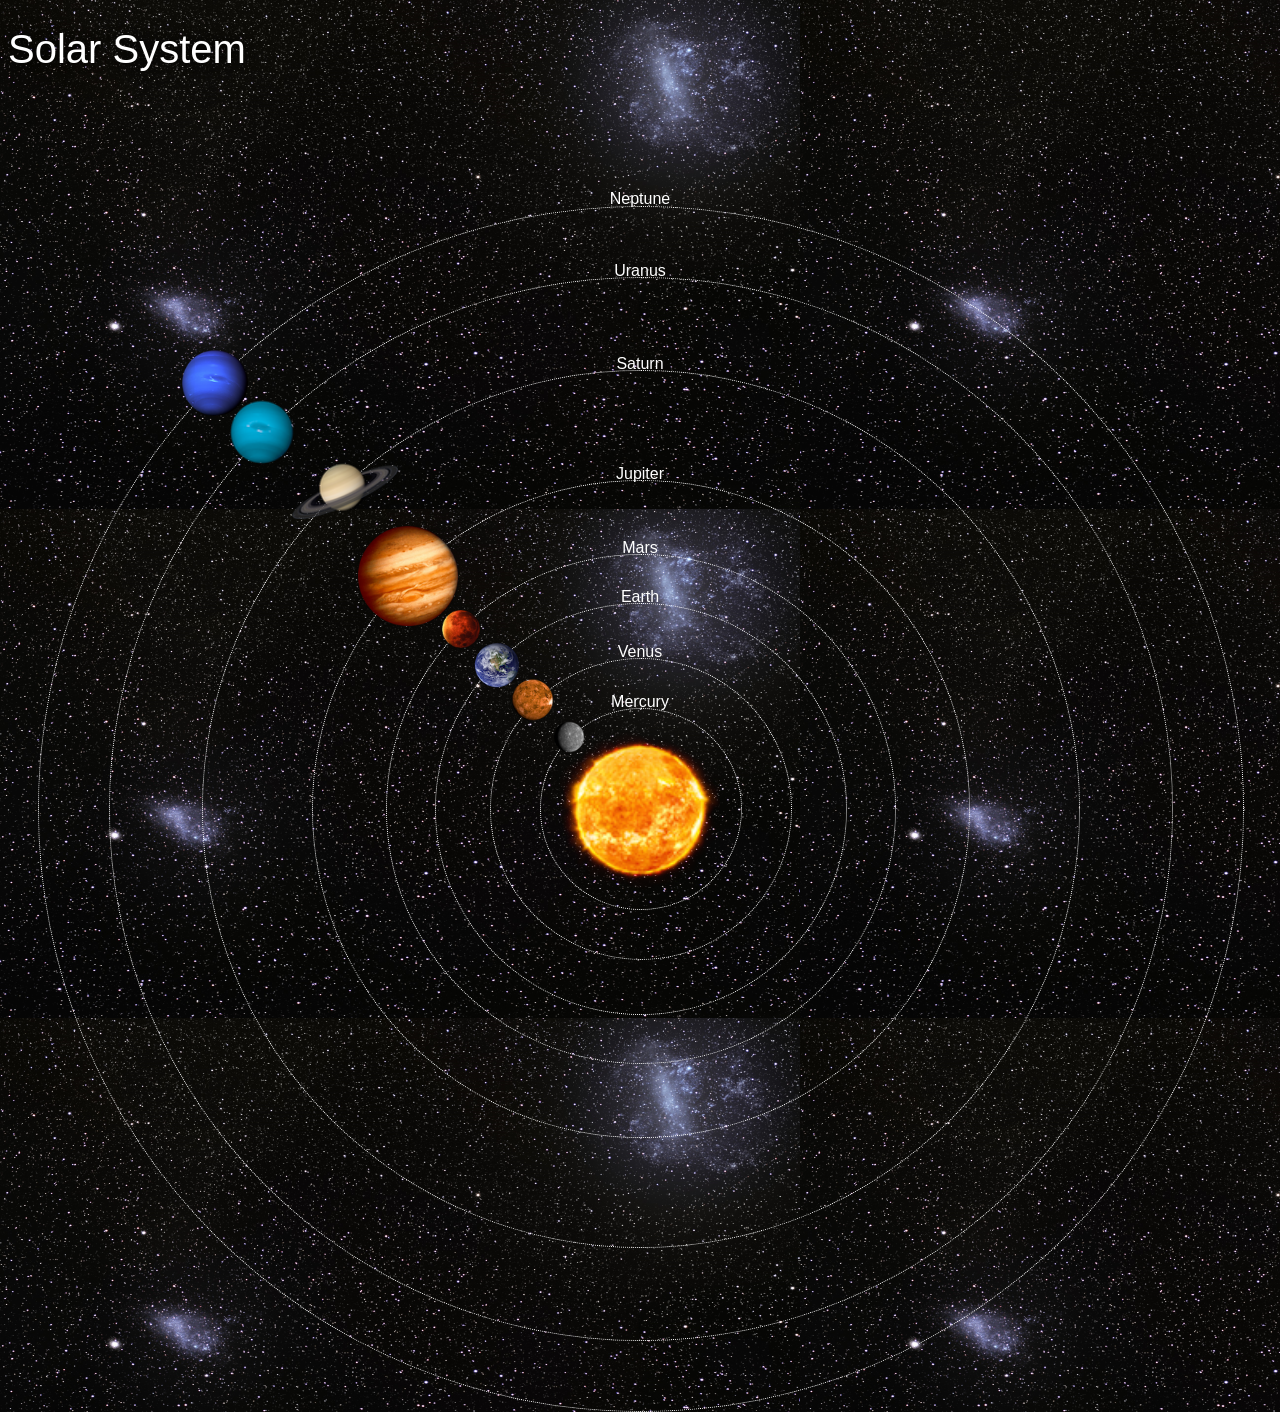
<file: index.html>
<!DOCTYPE html>
<html>
  <head>
    <title>Solar System</title>
    <link rel="stylesheet" href="style.css" />
  </head>
  <body>
    <div id="container">
      <h1>Solar System</h1>
      <a href="sun.html"><img src="images/sun.png" id="sun" /></a>

      <div id="neptune-orbit">
        <a href="neptune.html"><img src="images/neptune.png" id="neptune" /></a>
      </div>
      <div id="neptune-label" class="label-box">
        <a href="neptune.html">Neptune</a>
      </div>

      <div id="uranus-orbit">
        <a href="uranus.html"><img src="images/uranus.png" id="uranus" /></a>
      </div>
      <div id="uranus-label" class="label-box">
        <a href="uranus.html">Uranus</a>
      </div>

      <div id="saturn-orbit">
        <a href="saturn.html"><img src="images/saturn.png" id="saturn" /></a>
      </div>
      <div id="saturn-label" class="label-box">
        <a href="saturn.html">Saturn</a>
      </div>

      <div id="jupiter-orbit">
        <a href="jupiter.html"><img src="images/jupiter.png" id="jupiter" /></a>
      </div>
      <div id="jupiter-label" class="label-box">
        <a href="jupiter.html">Jupiter</a>
      </div>

      <div id="mars-orbit">
        <a href="mars.html"><img src="images/mars.png" id="mars" /></a>
      </div>
      <div id="mars-label" class="label-box">
        <a href="mars.html">Mars</a>
      </div>

      <div id="earth-orbit">
        <a href="earth.html"><img src="images/earth.png" id="earth" /></a>
      </div>
      <div id="earth-label" class="label-box">
        <a href="earth.html">Earth</a>
      </div>

      <div id="venus-orbit">
        <a href="venus.html"><img src="images/venus.png" id="venus" /></a>
      </div>
      <div id="venus-label" class="label-box">
        <a href="venus.html">Venus</a>
      </div>

      <div id="mercury-orbit">
        <a href="mercury.html"><img src="images/mercury.png" id="mercury" /></a>
      </div>
      <div id="mercury-label" class="label-box">
        <a href="mercury.html">Mercury</a>
      </div>
    </div>
  </body>
</html>
</file>
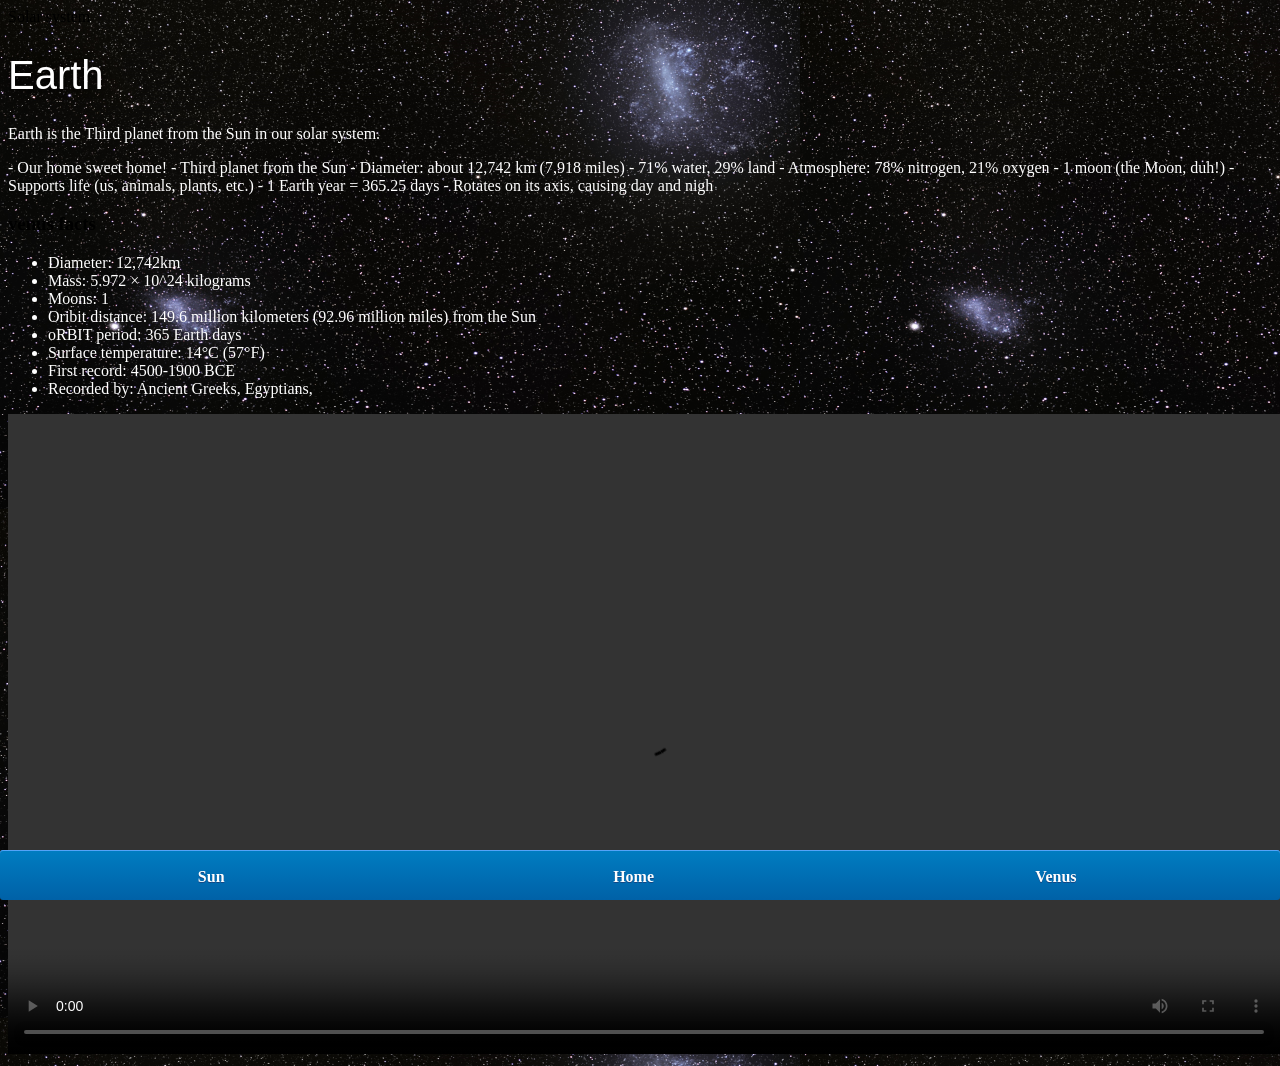
<file: Earth.html>
<!DOCTYPE HTML>
<html>
<head>
	<tittle>Solar system</tittle>
	<link rel="stylesheet" href="style.css"/>
	</head>
<body>
	<div id="main">
	<div id="content">
		<h1>Earth</h1>
		<p class="intro">
		Earth is the Third planet from the Sun in our solar system.
		</p>
		
		<p>- Our home sweet home!
- Third planet from the Sun
- Diameter: about 12,742 km (7,918 miles)
- 71% water, 29% land
- Atmosphere: 78% nitrogen, 21% oxygen
- 1 moon (the Moon, duh!)
- Supports life (us, animals, plants, etc.)
- 1 Earth year = 365.25 days
- Rotates on its axis, causing day and nigh
		</p>
		<h3>venus facts</h3>
		<ul>
		<li>Diameter:	12,742km</li>
		<li>Mass:		5.972 × 10^24 kilograms</li>
		<li>Moons:		1</li>
		<li>Oribit distance: 149.6 million kilometers (92.96 million miles) from the Sun</li>
		<LI>oRBIT period:	365 Earth days</LI>
		<li>Surface temperature: 14°C (57°F)</li>
		<li>First record: 4500-1900 BCE</li>
		<li>Recorded by:	Ancient Greeks, Egyptians, </li>
		</ul>
		
		<video id="video" controls>
		<source src="videos/mercury-video.mp4" type="video/mp4">
		</video>
		
		</div>
		<div id="tabs-bottom">
			<a href="sun.html">Sun</a>
			<a href="index.html">Home</a>
			<a href="venus.html">Venus</a>
		
		</div>
	</div>
	
	
	
	
	
	
	
	</body>
</html>
</file>
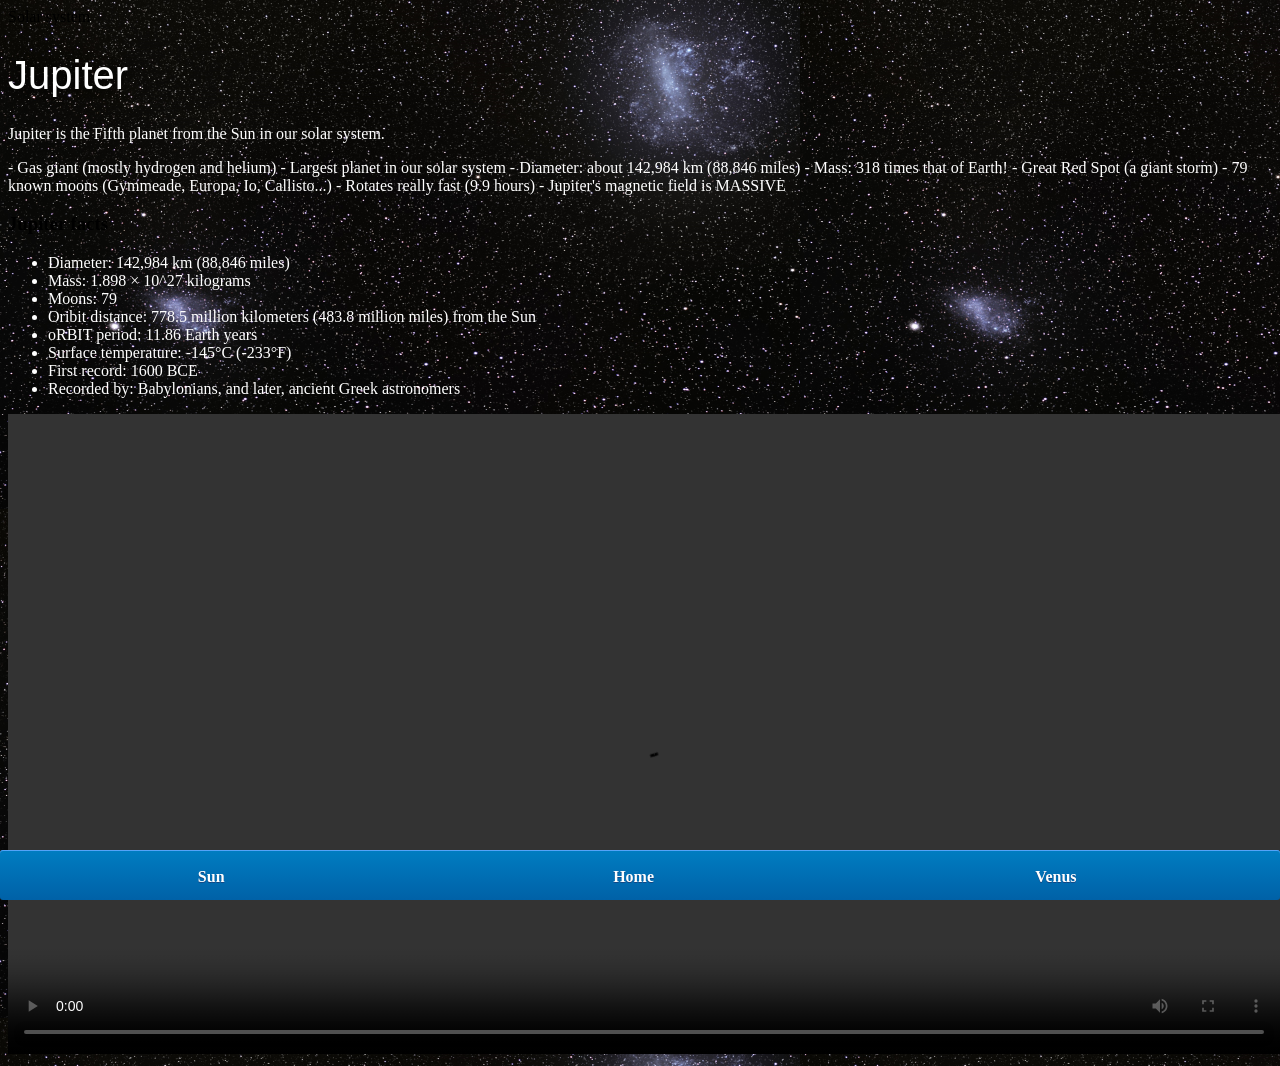
<file: jupiter.html>
<!DOCTYPE HTML>
<html>
<head>
	<tittle>Solar system</tittle>
	<link rel="stylesheet" href="style.css"/>
	</head>
<body>
	<div id="main">
	<div id="content">
		<h1>Jupiter</h1>
		<p class="intro">
		Jupiter is the Fifth planet from the Sun in our solar system.
		</p>
		
		<p>- Gas giant (mostly hydrogen and helium)
- Largest planet in our solar system
- Diameter: about 142,984 km (88,846 miles)
- Mass: 318 times that of Earth!
- Great Red Spot (a giant storm)
- 79 known moons (Gymmeade, Europa, Io, Callisto...)
- Rotates really fast (9.9 hours)
- Jupiter's magnetic field is MASSIVE
		</p>
		<h3>Jupiter facts</h3>
		<ul>
		<li>Diameter:	142,984 km (88,846 miles)</li>
		<li>Mass:		1.898 × 10^27 kilograms</li>
		<li>Moons:		79</li>
		<li>Oribit distance: 778.5 million kilometers (483.8 million miles) from the Sun</li>
		<LI>oRBIT period:	11.86 Earth years</LI>
		<li>Surface temperature: -145°C (-233°F)</li>
		<li>First record: 1600 BCE</li>
		<li>Recorded by:	Babylonians, and later, ancient Greek astronomers</li>
		</ul>
		
		<video id="video" controls>
		<source src="videos/mercury-video.mp4" type="video/mp4">
		</video>
		
		</div>
		<div id="tabs-bottom">
			<a href="sun.html">Sun</a>
			<a href="index.html">Home</a>
			<a href="venus.html">Venus</a>
		
		</div>
	</div>
	
	
	
	
	
	
	
	</body>
</html>
</file>
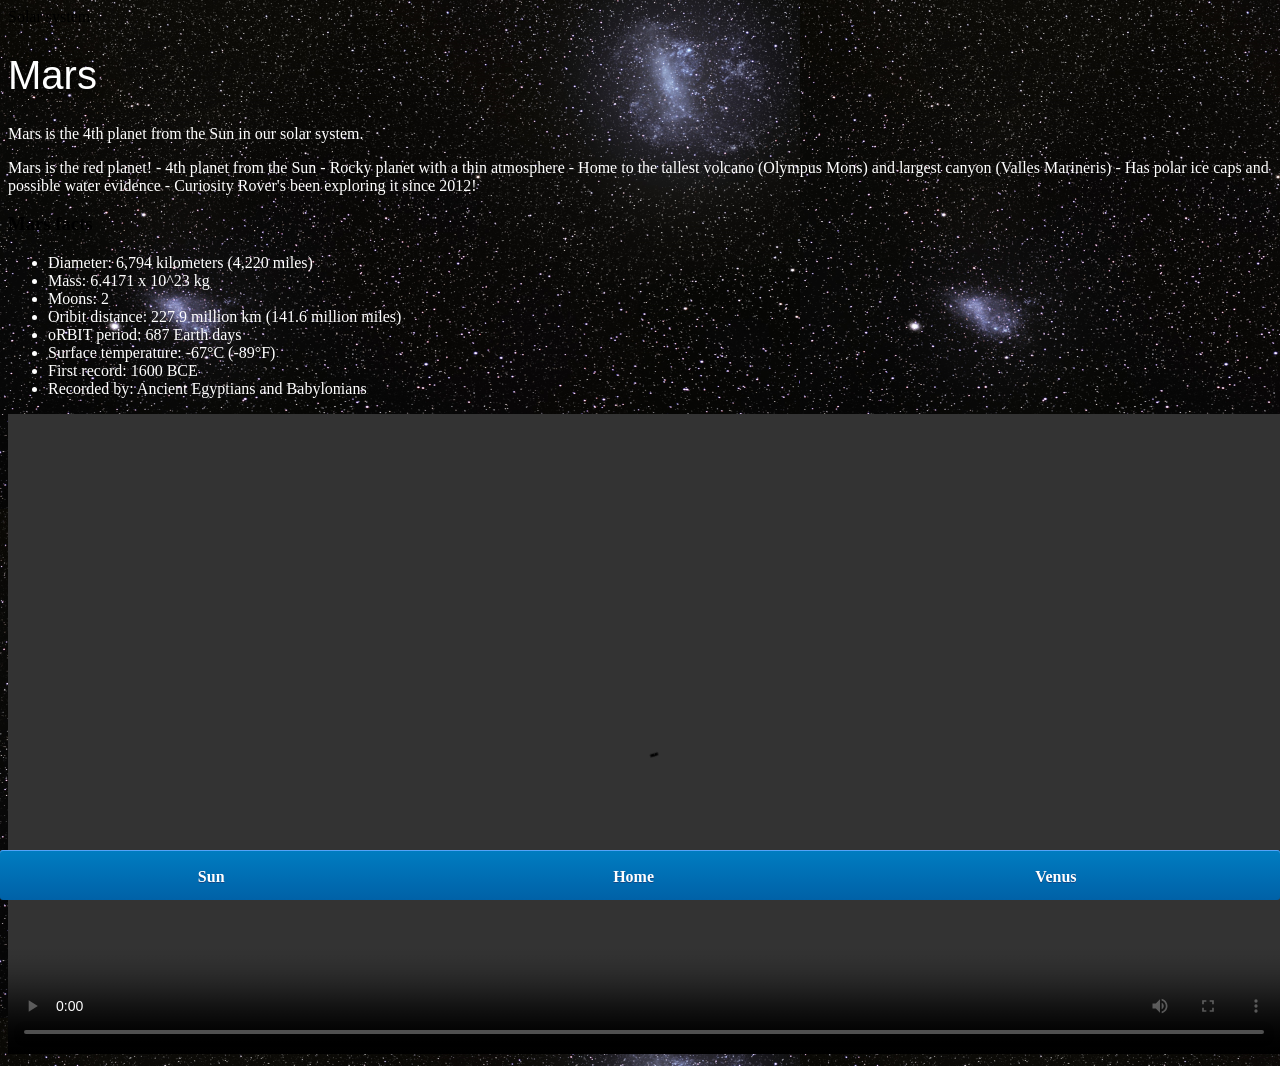
<file: mars.html>
<!DOCTYPE HTML>
<html>
<head>
	<tittle>Solar system</tittle>
	<link rel="stylesheet" href="style.css"/>
	</head>
<body>
	<div id="main">
	<div id="content">
		<h1>Mars</h1>
		<p class="intro">
		Mars is the 4th planet from the Sun in our solar system.
		</p>
		
		<p>Mars is the red planet!
- 4th planet from the Sun
- Rocky planet with a thin atmosphere
- Home to the tallest volcano (Olympus Mons) and largest canyon (Valles Marineris)
- Has polar ice caps and possible water evidence
- Curiosity Rover's been exploring it since 2012!
		</p>
		<h3>Mars facts</h3>
		<ul>
		<li>Diameter:	6,794 kilometers (4,220 miles)</li>
		<li>Mass:		6.4171 x 10^23 kg </li>
		<li>Moons:		2</li>
		<li>Oribit distance: 227.9 million km (141.6 million miles) </li>
		<LI>oRBIT period:	687 Earth days</LI>
		<li>Surface temperature: -67°C (-89°F)</li>
		<li>First record: 1600 BCE</li>
		<li>Recorded by:	Ancient Egyptians and Babylonians </li>
		</ul>
		
		<video id="video" controls>
		<source src="videos/mercury-video.mp4" type="video/mp4">
		</video>
		
		</div>
		<div id="tabs-bottom">
			<a href="sun.html">Sun</a>
			<a href="index.html">Home</a>
			<a href="venus.html">Venus</a>
		
		</div>
	</div>
	
	
	
	
	
	
	
	</body>
</html>
</file>
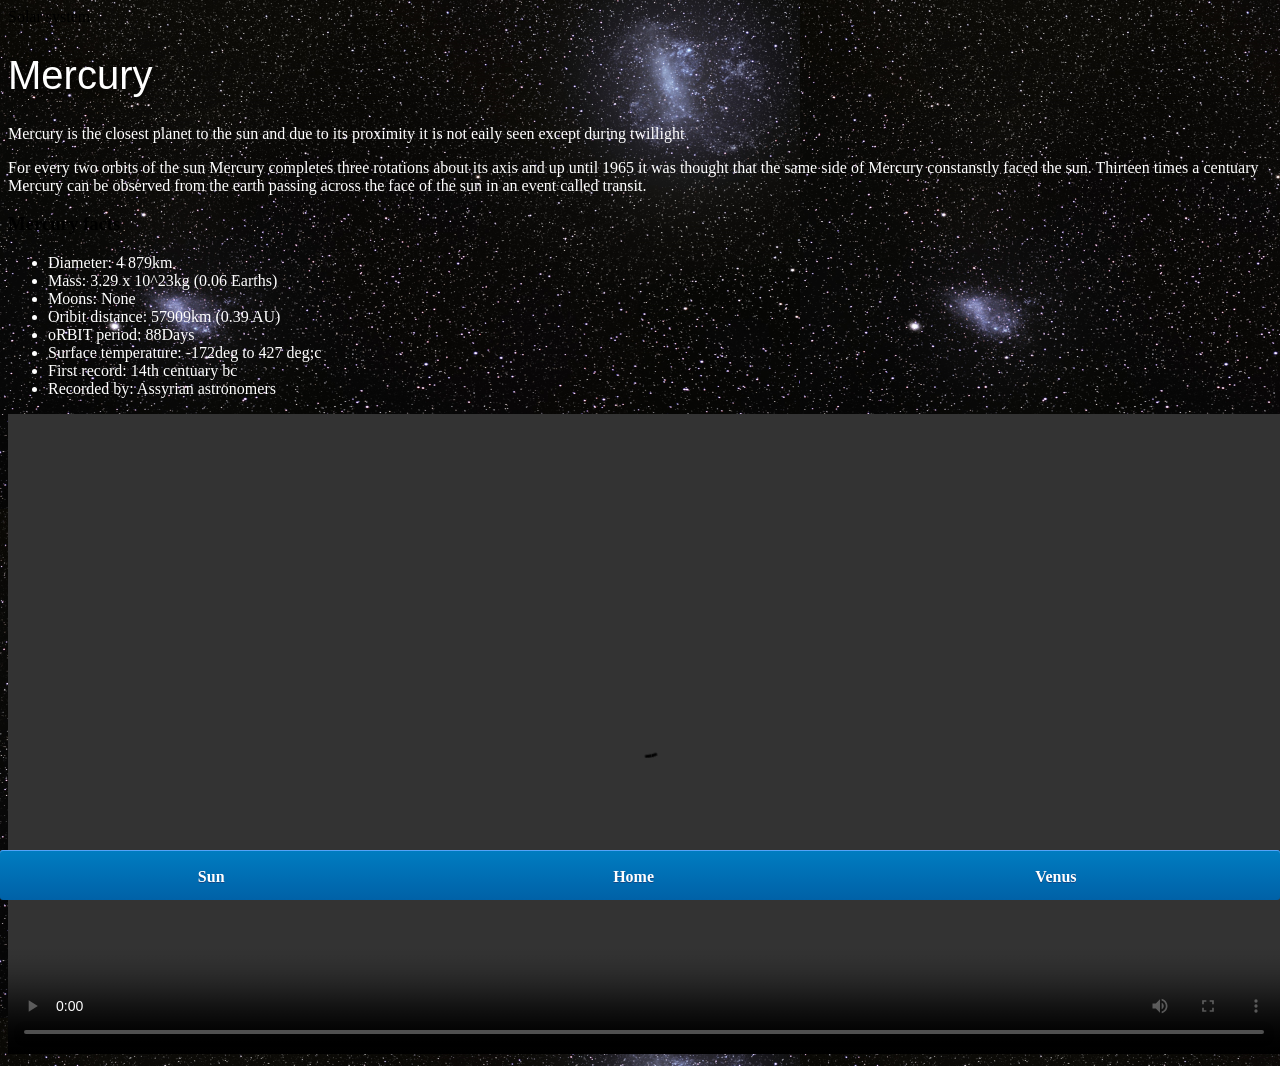
<file: mercury.html>
<!DOCTYPE HTML>
<html>
<head>
	<tittle>Solar system</tittle>
	<link rel="stylesheet" href="style.css"/>
	</head>
<body>
	<div id="main">
	<div id="content">
		<h1>Mercury</h1>
		<p class="intro">
		Mercury is the closest planet to the sun and due to its proximity it is not eaily seen except during twillight
		</p>
		
		<p>For every two orbits of the sun Mercury completes three rotations about its axis and up until 1965 it was thought that the same side of Mercury constanstly faced the sun. Thirteen times a centuary Mercury can be observed from the earth passing across the face of the sun in an event called transit.
		</p>
		<h3>Mercury facts</h3>
		<ul>
		<li>Diameter:	4 879km</li>
		<li>Mass:		3.29 x 10^23kg (0.06 Earths)</li>
		<li>Moons:		None</li>
		<li>Oribit distance: 57909km (0.39 AU)</li>
		<LI>oRBIT period:	88Days</LI>
		<li>Surface temperature: -172deg to 427 deg;c </li>
		<li>First record: 14th centuary bc</li>
		<li>Recorded by:	Assyrian astronomers</li>
		</ul>
		
		<video id="video" controls>
		<source src="videos/mercury-video.mp4" type="video/mp4">
		</video>
		
		</div>
		<div id="tabs-bottom">
			<a href="sun.html">Sun</a>
			<a href="index.html">Home</a>
			<a href="venus.html">Venus</a>
		
		</div>
	</div>
	
	
	
	
	
	
	
	</body>
</html>
</file>
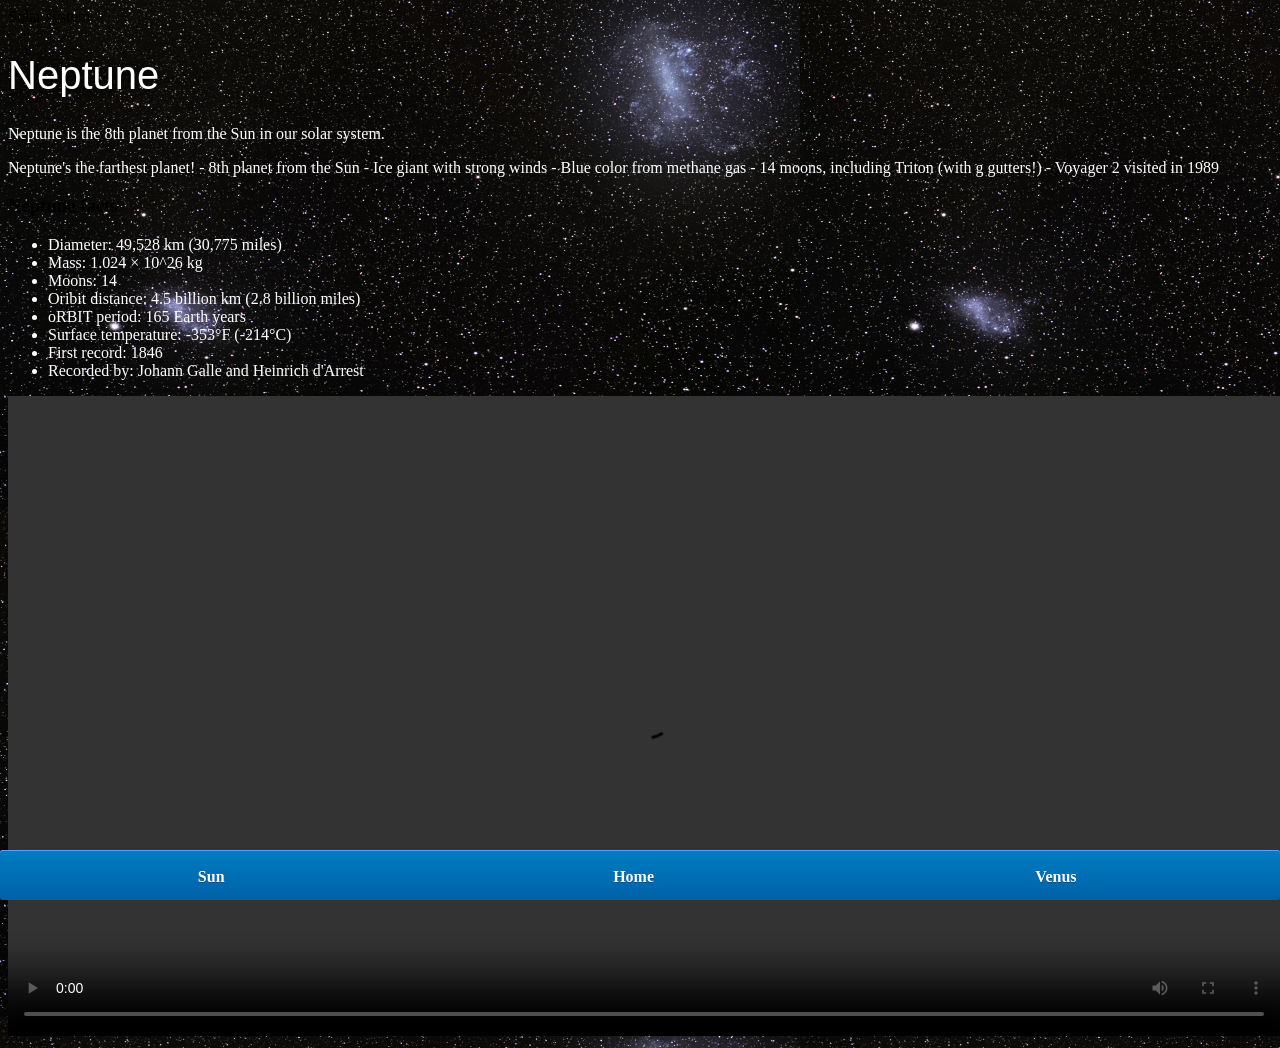
<file: neptune.html>
<!DOCTYPE HTML>
<html>
<head>
	<tittle>Solar system</tittle>
	<link rel="stylesheet" href="style.css"/>
	</head>
<body>
	<div id="main">
	<div id="content">
		<h1>Neptune</h1>
		<p class="intro">
		Neptune is the 8th planet from the Sun in our solar system.
		</p>
		
		<p>Neptune's the farthest planet!
- 8th planet from the Sun
- Ice giant with strong winds
- Blue color from methane gas
- 14 moons, including Triton (with g gutters!)
- Voyager 2 visited in 1989
		</p>
		<h3>Neptune facts</h3>
		<ul>
		<li>Diameter:	49,528 km (30,775 miles)</li>
		<li>Mass:		1.024 × 10^26 kg</li>
		<li>Moons:		14</li>
		<li>Oribit distance: 4.5 billion km (2.8 billion miles)</li>
		<LI>oRBIT period:	165 Earth years </LI>
		<li>Surface temperature: -353°F (-214°C)</li>
		<li>First record: 1846</li>
		<li>Recorded by:	Johann Galle and Heinrich d'Arrest </li>
		</ul>
		
		<video id="video" controls>
		<source src="videos/mercury-video.mp4" type="video/mp4">
		</video>
		
		</div>
		<div id="tabs-bottom">
			<a href="sun.html">Sun</a>
			<a href="index.html">Home</a>
			<a href="venus.html">Venus</a>
		
		</div>
	</div>
	
	
	
	
	
	
	
	</body>
</html>
</file>
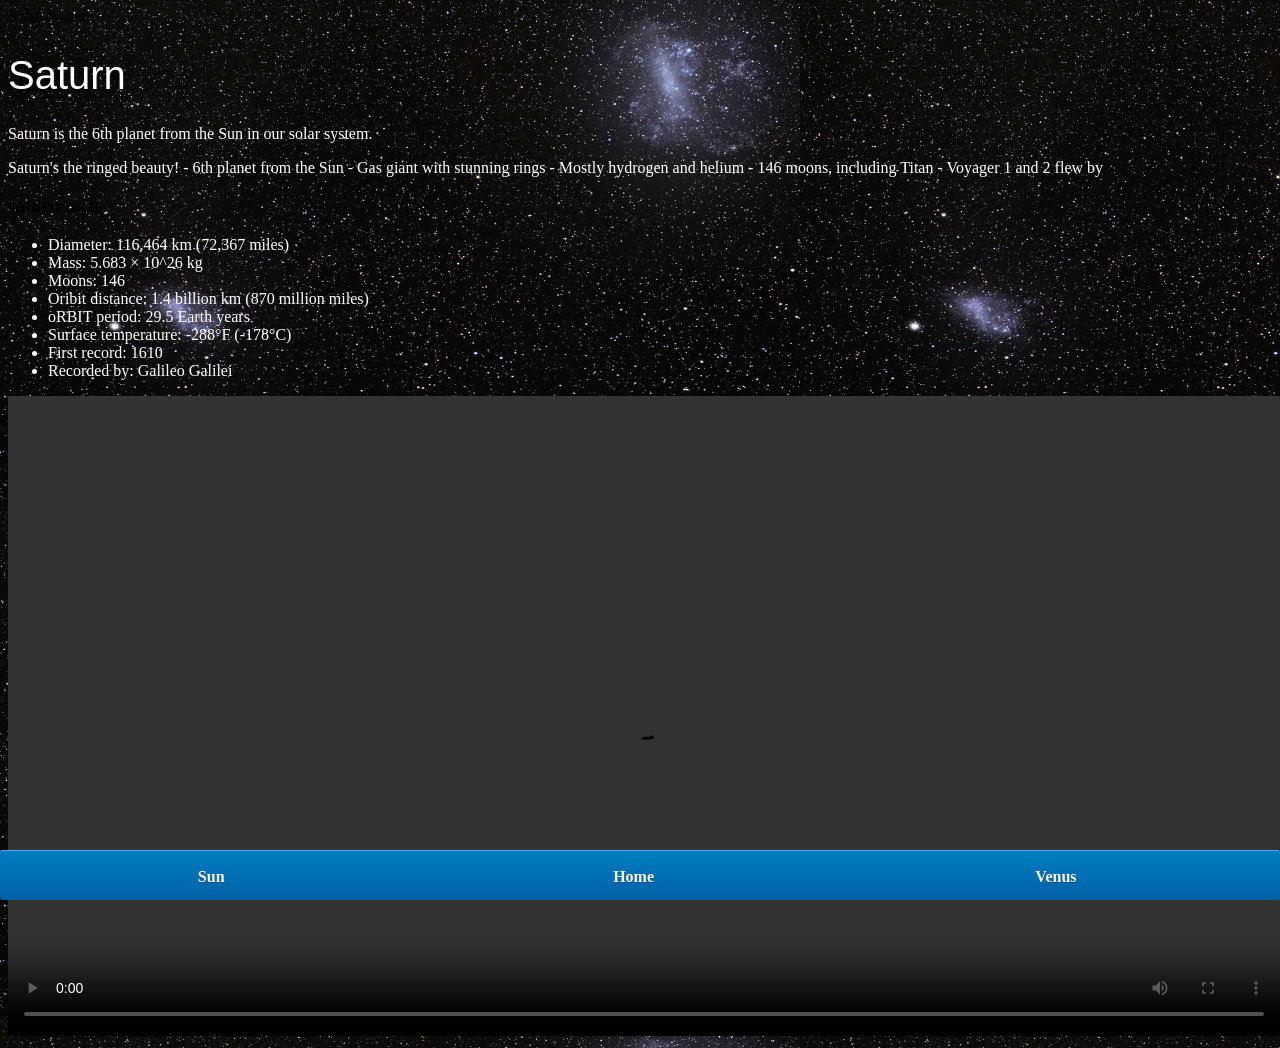
<file: saturn.html>
<!DOCTYPE HTML>
<html>
<head>
	<tittle>Solar system</tittle>
	<link rel="stylesheet" href="style.css"/>
	</head>
<body>
	<div id="main">
	<div id="content">
		<h1>Saturn</h1>
		<p class="intro">
		Saturn is the 6th planet from the Sun in our solar system.
		</p>
		
		<p>Saturn's the ringed beauty!
- 6th planet from the Sun
- Gas giant with stunning rings
- Mostly hydrogen and helium
- 146 moons, including Titan
- Voyager 1 and 2 flew by
		</p>
		<h3>saturn facts</h3>
		<ul>
		<li>Diameter:	116,464 km (72,367 miles)</li>
		<li>Mass:		5.683 × 10^26 kg</li>
		<li>Moons:		146</li>
		<li>Oribit distance: 1.4 billion km (870 million miles)</li>
		<LI>oRBIT period:	29.5 Earth years </LI>
		<li>Surface temperature: -288°F (-178°C)</li>
		<li>First record: 1610</li>
		<li>Recorded by:	 Galileo Galilei</li>
		</ul>
		
		<video id="video" controls>
		<source src="videos/mercury-video.mp4" type="video/mp4">
		</video>
		
		</div>
		<div id="tabs-bottom">
			<a href="sun.html">Sun</a>
			<a href="index.html">Home</a>
			<a href="venus.html">Venus</a>
		
		</div>
	</div>
	
	
	
	
	
	
	
	</body>
</html>
</file>
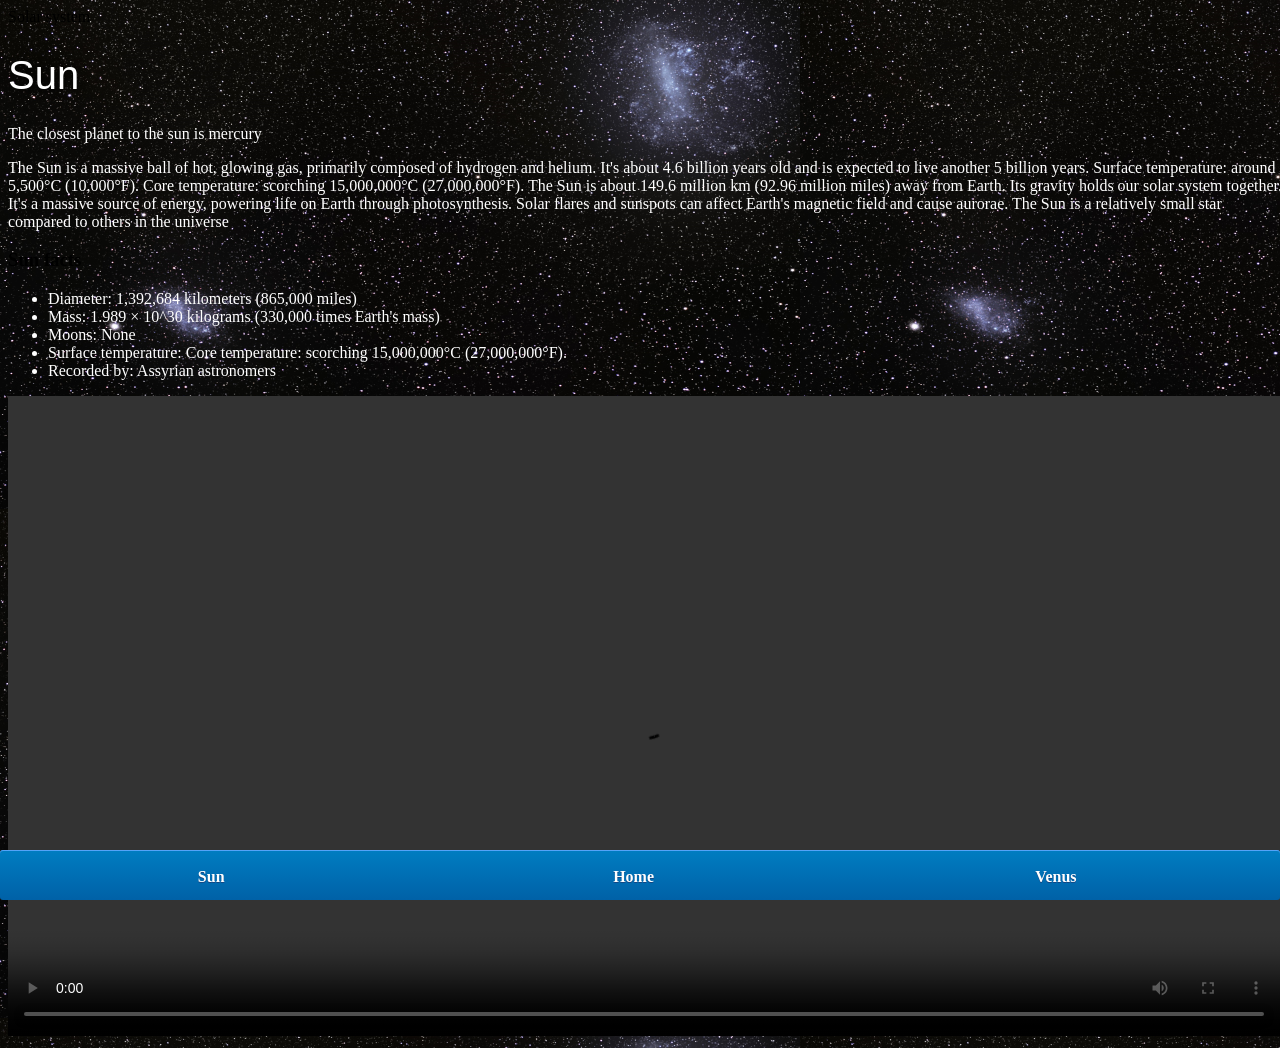
<file: sun-info.html>
<!DOCTYPE HTML>
<html>
<head>
	<tittle>Solar system</tittle>
	<link rel="stylesheet" href="style.css"/>
	</head>
<body>
	<div id="main">
	<div id="content">
		<h1>Sun</h1>
		<p class="intro">
		The closest planet to the sun is mercury 
		</p>
		
		<p>The Sun is a massive ball of hot, glowing gas, primarily composed of hydrogen and helium.
It's about 4.6 billion years old and is expected to live another 5 billion years.
Surface temperature: around 5,500°C (10,000°F).
Core temperature: scorching 15,000,000°C (27,000,000°F).
The Sun is about 149.6 million km (92.96 million miles) away from Earth.
Its gravity holds our solar system together.
It's a massive source of energy, powering life on Earth through photosynthesis.
Solar flares and sunspots can affect Earth's magnetic field and cause aurorae.
The Sun is a relatively small star compared to others in the universe
		</p>
		<h3>Sun facts</h3>
		<ul>
		<li>Diameter:	1,392,684 kilometers (865,000 miles)</li>
		<li>Mass:		1.989 × 10^30 kilograms (330,000 times Earth's mass)</li>
		<li>Moons:		None</li>
		<li>Surface temperature: Core temperature: scorching 15,000,000°C (27,000,000°F).
 </li>
		<li>Recorded by:	Assyrian astronomers</li>
		</ul>
		
		<video id="video" controls>
		<source src="videos/mercury-video.mp4" type="video/mp4">
		</video>
		
		</div>
		<div id="tabs-bottom">
			<a href="sun.html">Sun</a>
			<a href="index.html">Home</a>
			<a href="venus.html">Venus</a>
		
		</div>
	</div>
	
	
	
	
	
	
	
	</body>
</html>
</file>
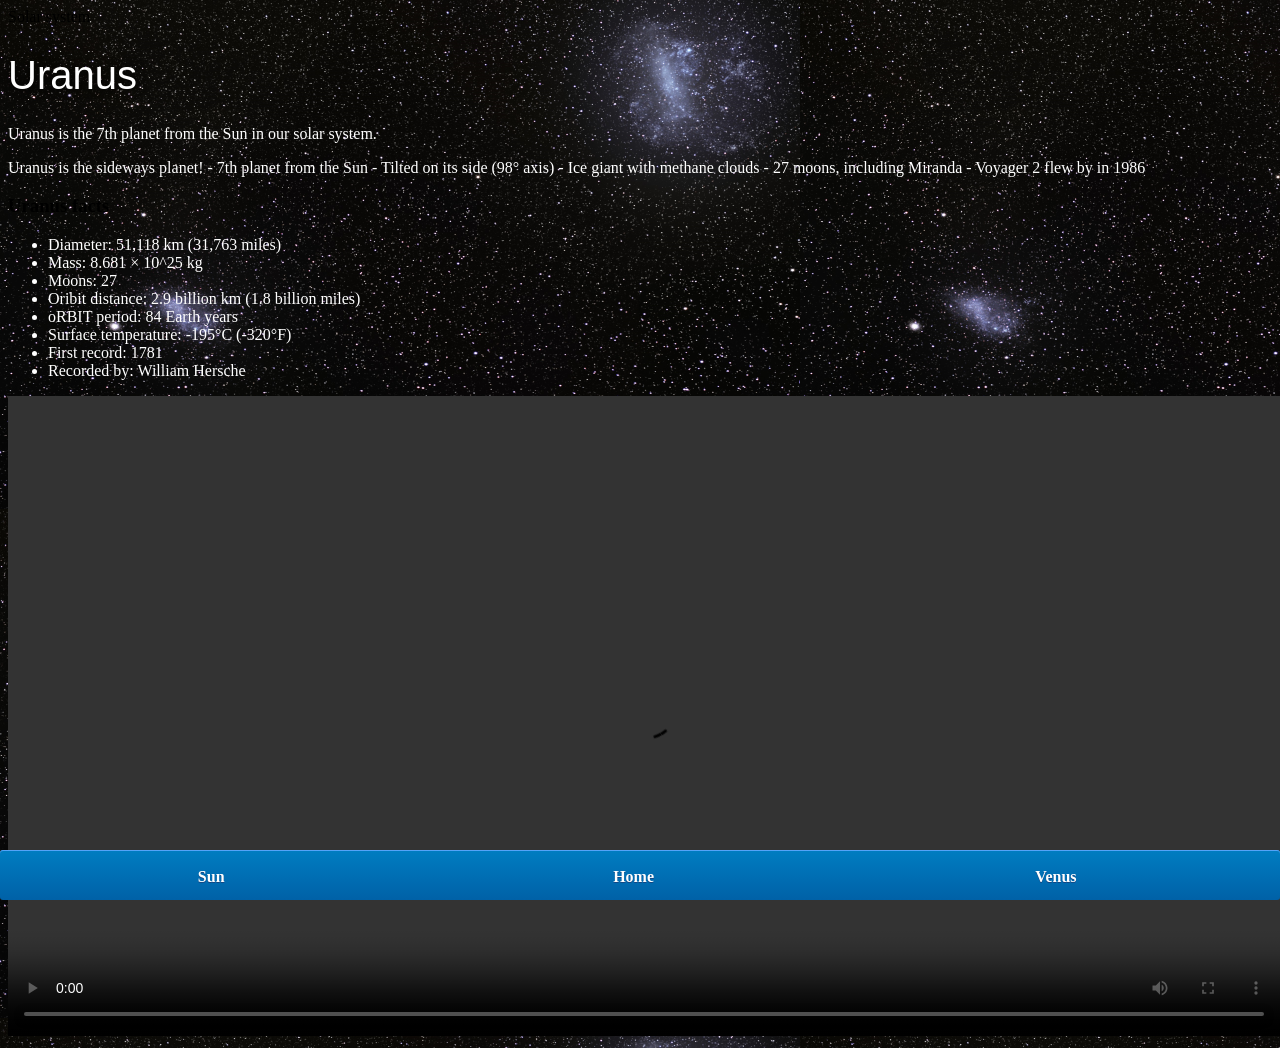
<file: uranus.html>
<!DOCTYPE HTML>
<html>
<head>
	<tittle>Solar system</tittle>
	<link rel="stylesheet" href="style.css"/>
	</head>
<body>
	<div id="main">
	<div id="content">
		<h1>Uranus</h1>
		<p class="intro">
		Uranus is the 7th planet from the Sun in our solar system.
		</p>
		
		<p>Uranus is the sideways planet!
- 7th planet from the Sun
- Tilted on its side (98° axis)
- Ice giant with methane clouds
- 27 moons, including Miranda
- Voyager 2 flew by in 1986
		</p>
		<h3>Uranus facts</h3>
		<ul>
		<li>Diameter:	51,118 km (31,763 miles)</li>
		<li>Mass:		8.681 × 10^25 kg</li>
		<li>Moons:		27</li>
		<li>Oribit distance: 2.9 billion km (1.8 billion miles)</li>
		<LI>oRBIT period:	84 Earth years </LI>
		<li>Surface temperature: -195°C (-320°F)</li>
		<li>First record: 1781</li>
		<li>Recorded by:	 William Hersche</li>
		</ul>
		
		<video id="video" controls>
		<source src="videos/mercury-video.mp4" type="video/mp4">
		</video>
		
		</div>
		<div id="tabs-bottom">
			<a href="sun.html">Sun</a>
			<a href="index.html">Home</a>
			<a href="venus.html">Venus</a>
		
		</div>
	</div>
	
	
	
	
	
	
	
	</body>
</html>
</file>
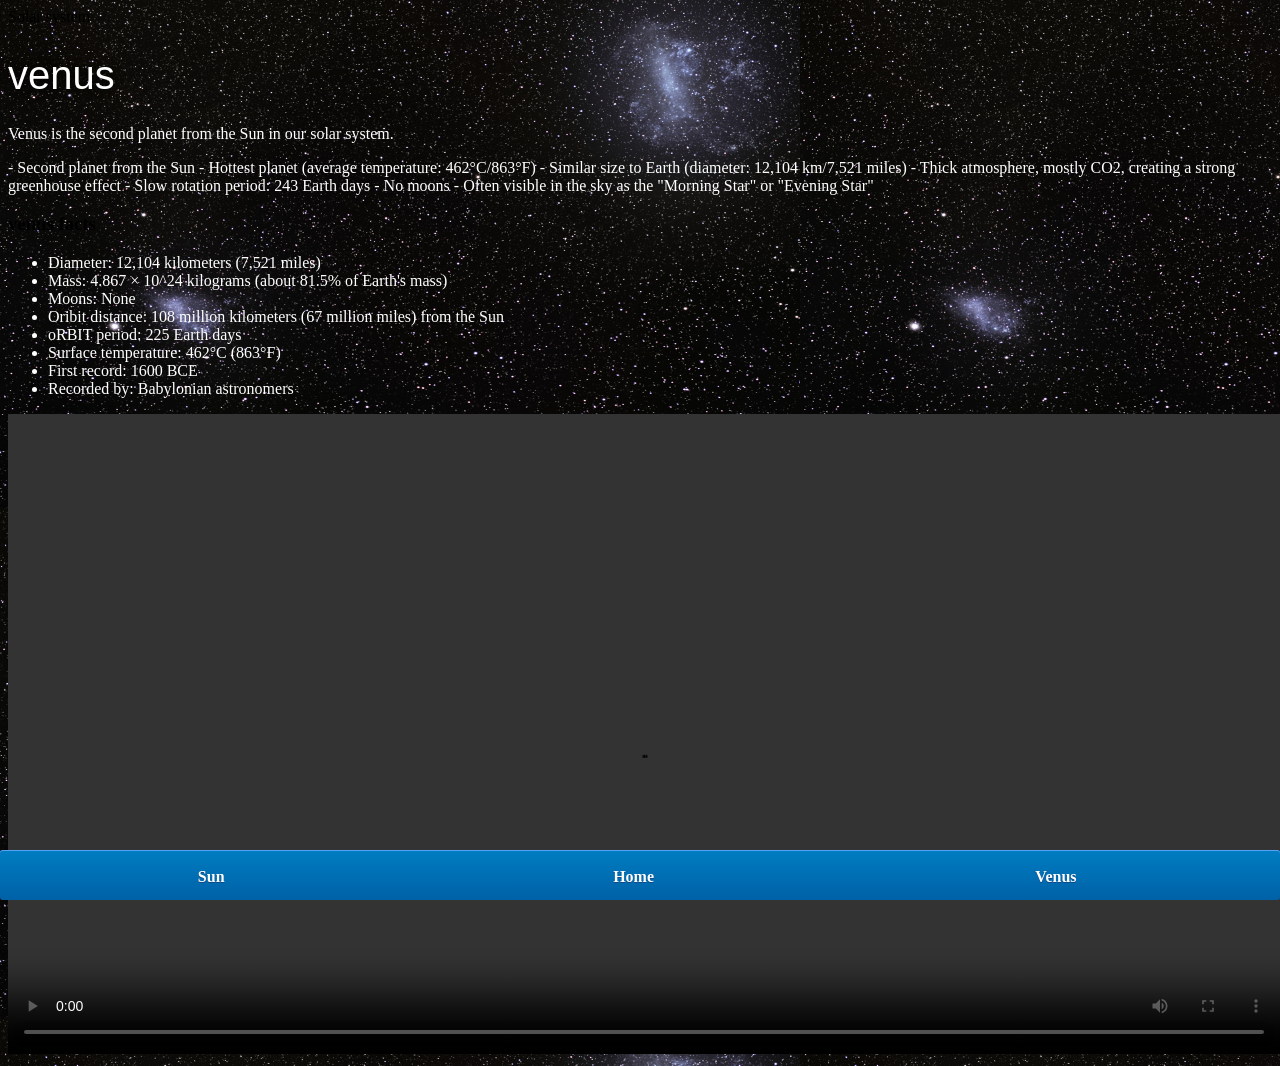
<file: venus.html>
<!DOCTYPE HTML>
<html>
<head>
	<tittle>Solar system</tittle>
	<link rel="stylesheet" href="style.css"/>
	</head>
<body>
	<div id="main">
	<div id="content">
		<h1>venus</h1>
		<p class="intro">
		Venus is the second planet from the Sun in our solar system.
		</p>
		
		<p>- Second planet from the Sun
- Hottest planet (average temperature: 462°C/863°F)
- Similar size to Earth (diameter: 12,104 km/7,521 miles)
- Thick atmosphere, mostly CO2, creating a strong greenhouse effect
- Slow rotation period: 243 Earth days
- No moons
- Often visible in the sky as the "Morning Star" or "Evening Star"
		</p>
		<h3>venus facts</h3>
		<ul>
		<li>Diameter:	12,104 kilometers (7,521 miles)</li>
		<li>Mass:		4.867 × 10^24 kilograms (about 81.5% of Earth's mass)</li>
		<li>Moons:		None</li>
		<li>Oribit distance: 108 million kilometers (67 million miles) from the Sun</li>
		<LI>oRBIT period:	225 Earth days</LI>
		<li>Surface temperature: 462°C (863°F)</li>
		<li>First record: 1600 BCE</li>
		<li>Recorded by:	Babylonian astronomers</li>
		</ul>
		
		<video id="video" controls>
		<source src="videos/mercury-video.mp4" type="video/mp4">
		</video>
		
		</div>
		<div id="tabs-bottom">
			<a href="sun.html">Sun</a>
			<a href="index.html">Home</a>
			<a href="venus.html">Venus</a>
		
		</div>
	</div>
	
	
	
	
	
	
	
	</body>
</html>
</file>
<file: style.css>
body{
    width: 100%;
    height: 100%;
    background: url('images/space.png');
    overflow: hidden;
}

h1{
    font-family: sans-serif;
    font-weight: 100;
    font-size: 40px;
    text-shadow: 0 0 10px #000000;
    color: white;
}

p{
	color: white;
}

ul{
	color: white;
}

/*============================ SUN ============================*/

#sun{
    position: absolute;
    z-index: 1000;
    width: 160px;
    bottom: 10px;
    left: 50%;
    margin-left: -80px;
}

/*========================== NEPTUNE ==========================*/

#neptune{
    width: 66px;
    height: 66px;
    margin: 143px;
    z-index: 1000;
    animation: spin-right 8s linear infinite;
    -webkit-animation: spin-right 8s linear infinite;
}

#neptune-orbit{
    position: absolute;
    width: 1204px;
    height: 1204px;
    bottom: -512px;
    left: 50%;
    margin-left: -602px;
    border: 1px dotted white;
    border-radius: 50%;
    animation: spin-left 14s linear infinite;
    -webkit-animation: spin-left 14s linear infinite;
}

#neptune-label{
    bottom: 692px;
}

/*========================== LABEL BOX ==========================*/

.label-box{
    position: absolute;
    width: 150px;
    left: 50%;
    margin-left: -75px;
    text-align: center;
    color: white;
    font-weight: 100;
    font-family: sans-serif;
}

.label-box a{
    text-decoration: none;
    padding: 0;
    margin: 0;
    color: white;
}

.label-box a:visited{
    color: white;
}

/*========================== ANIMATION ==========================*/

@keyframes spin-left{
    100%{
        transform: rotate(-360deg);
        -webkit-transform: rotate(-360deg);
    }
}

@keyframes spin-right{
    100%{
        transform: rotate(360deg);
        -webkit-transform: rotate(360deg);
    }
}

/*========================== URANUS ==========================*/

#uranus{
    width: 66px;
    height: 66px;
    margin: 120px;
    z-index: 1000;
    animation: spin-right 8s linear infinite;
    -webkit-animation: spin-right 8s linear infinite;
}

#uranus-orbit{
    position: absolute;
    width: 1062px;
    height: 1062px;
    bottom: -441px;
    left: 50%;
    margin-left: -531px;
    border: 1px dotted white;
    border-radius: 50%;
    animation: spin-left 15s linear infinite;
    -webkit-animation: spin-left 15s linear infinite;
}

#uranus-label{
    bottom: 620px;
}

/*========================== SATURN ==========================*/

#saturn{
    width: 110px;
    margin: 85px;
    z-index: 1000;
    animation: spin-right 13s linear infinite;
    -webkit-animation: spin-right 13s linear infinite;
}

#saturn-orbit{
    position: absolute;
    width: 876px;
    height: 876px;
    bottom: -348px;
    left: 50%;
    margin-left: -438px;
    border: 1px dotted white;
    border-radius: 50%;
    animation: spin-left 13s linear infinite;
    -webkit-animation: spin-left 13s linear infinite;
}

#saturn-label{
    bottom: 527px;
}

/*========================== JUPITER ==========================*/

#jupiter{
    width: 100px;
    height: 100px;
    margin: 45px;
    z-index: 1000;
    animation: spin-right 10s linear infinite;
    -webkit-animation: spin-right 10s linear infinite;
}

#jupiter-orbit{
    position: absolute;
    width: 656px;
    height: 656px;
    bottom: -238px;
    left: 50%;
    margin-left: -328px;
    border: 1px dotted white;
    border-radius: 50%;
    animation: spin-left 10s linear infinite;
    -webkit-animation: spin-left 10s linear infinite;
}

#jupiter-label{
    bottom: 417px;
}

/*========================== MARS ==========================*/

#mars{
    width: 38px;
    height: 38px;
    margin: 55px;
    z-index: 1000;
    animation: spin-right 3s linear infinite;
    -webkit-animation: spin-right 3s linear infinite;
}

#mars-orbit{
    position: absolute;
    width: 508px;
    height: 508px;
    bottom: -164px;
    left: 50%;
    margin-left: -254px;
    border: 1px dotted white;
    border-radius: 50%;
    animation: spin-left 4s linear infinite;
    -webkit-animation: spin-left 4s linear infinite;
}

#mars-label{
    bottom: 343px;
}

/*========================== EARTH ==========================*/

#earth{
    width: 50px;
    height: 50px;
    margin: 36px;
    z-index: 1000;
    animation: spin-right 3s linear infinite;
    -webkit-animation: spin-right 3s linear infinite;
}

#earth-orbit{
    position: absolute;
    width: 410px;
    height: 410px;
    bottom: -115px;
    left: 50%;
    margin-left: -205px;
    border: 1px dotted white;
    border-radius: 50%;
    animation: spin-left 5s linear infinite;
    -webkit-animation: spin-left 5s linear infinite;
}

#earth-label{
    bottom: 294px;
}

/*========================== VENUS ==========================*/

#venus{
    width: 50px;
    height: 50px;
    margin: 16px;
    z-index: 1000;
}

#venus-orbit{
    position: absolute;
    width: 300px;
    height: 300px;
    bottom: -60px;
    left: 50%;
    margin-left: -150px;
    border: 1px dotted white;
    border-radius: 50%;
    animation: spin-left 4s linear infinite;
    -webkit-animation: spin-left 4s linear infinite;
}

#venus-label{
    bottom: 239px;
}

/*========================== MERCURY ==========================*/

#mercury{
    width: 40px;
    height: 40px;
    margin: 8px;
    z-index: 1000;
}

#mercury-orbit{
    position: absolute;
    z-index: 1;
    width: 200px;
    height: 200px;
    bottom: -10px;
    left: 50%;
    margin-left: -100px;
    border: 1px dotted white;
    border-radius: 50%;
    animation: spin-left 2s linear infinite;
    -webkit-animation: spin-left 2s linear infinite;
}

#mercury-label{
    bottom: 189px;
}


#video{
    width: 100%;
}

/* =========================== BOTTOM TABS =========================== */

#tabs-bottom{
    position: fixed;
    bottom: 0;
    left: 0;
    z-index: 500;
    display: inline-block;
    width: 100%;
    height: 50px;

    box-shadow: inset 0px 1px 0px 0px #54a3f7;
    background: linear-gradient(#007dc1, #0061a7);
    border-radius: 3px;
    border-color: 1px solid #124d77;
}

#tabs-bottom a{
    float: left;
    display: block;
    width: 33%;
    height: 35px;
    font-weight: 700;
    color: white;
    text-align: center;
    text-decoration: none;
    text-shadow: 0px 1px 0px #154682;
    padding-top: 18px;
}
</file>
